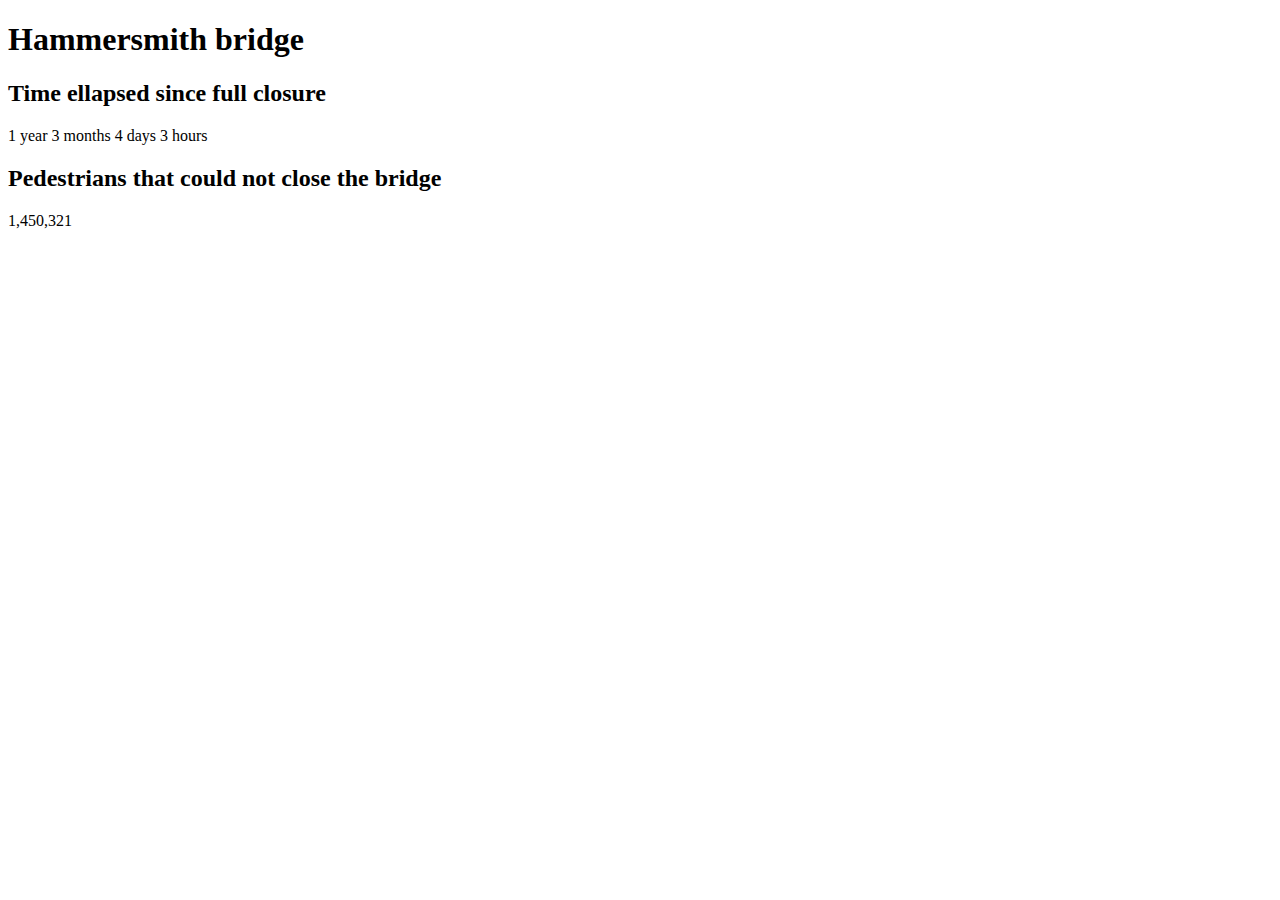
<file: index.html>
<!doctype html>

<html lang="en">

<head>
    <meta charset="utf-8">

    <title>Hammersmith bridge</title>
    <meta name="description" content="Hammersmith bridge closure">
</head>

<body>
    <h1>Hammersmith bridge</h1>

    <h2>Time ellapsed since full closure</h2>
    <p id="ellapsed">1 year 3 months 4 days 3 hours</p>

    <h2>Pedestrians that could not close the bridge</h2>
    <p id="pedestrians">1,450,321</p>

    <script src="script.js"></script>
</body>

</html>
</file>
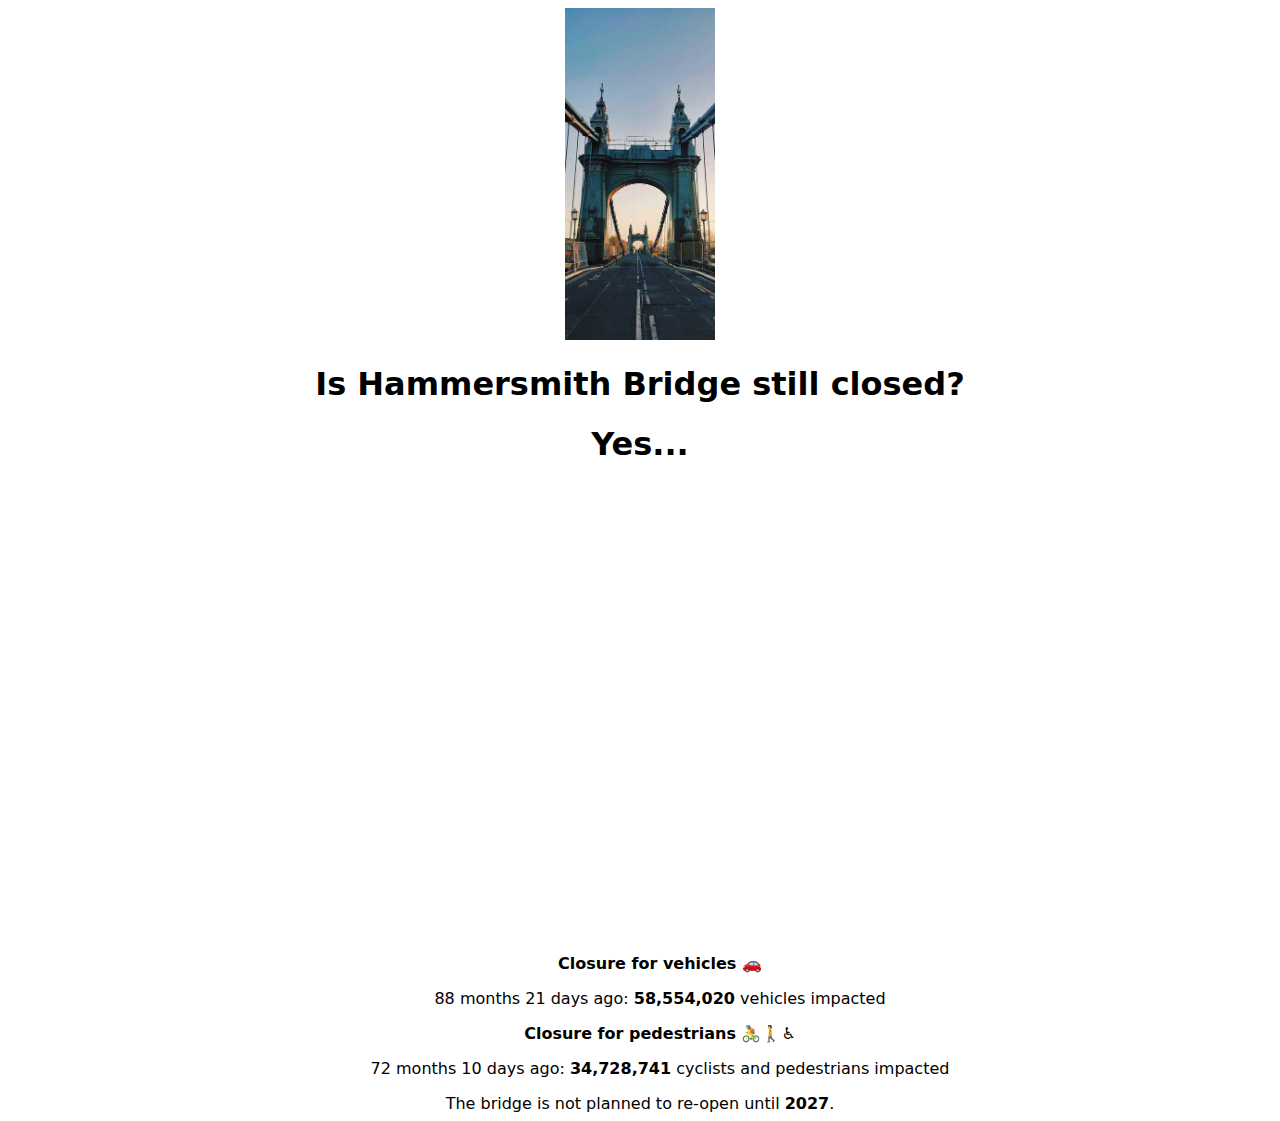
<file: home.html>
<!doctype html>

<html lang="en">

<head>
    <meta charset="utf-8">

    <title>⛔ Is Hammersmith Bridge still closed?</title>
    <meta name="description" content="Hammersmith Bridge closure">
    <meta name="twitter:title" content="Is Hammersmith Bridge still closed?">
    <meta name="twitter:card" content="summary_large_image">
    <meta name="twitter:image" content="https://ishammersmithbridgestillclosed.co.uk/hammersmith-bridge.jpeg">

    <link rel="stylesheet" href="style.css">
</head>

<body>
    <img src="hammersmith-bridge.jpeg" alt="Picture of Hammersmith Bridge" width="150">
    <h1>Is Hammersmith Bridge still closed?</h1>
    <h1>Yes...</h1>

    <iframe src="https://www.google.com/maps/embed?pb=!1m26!1m12!1m3!1d19878.575275348623!2d-0.24986260361136559!3d51.479783173768034!2m3!1f0!2f0!3f0!3m2!1i1024!2i768!4f13.1!4m11!3e2!4m3!3m2!1d51.486983099999996!2d-0.23176739999999998!4m5!1s0x48760fb7e0b0070d%3A0x2398b7d670685535!2sHammersmith%20Station%2C%20London!3m2!1d51.493483!2d-0.2248261!5e0!3m2!1sen!2suk!4v1616955822138!5m2!1sen!2suk" width="80%" height="450" style="border:0;" allowfullscreen="" loading="lazy"></iframe>

    <ul>
        <p class="emphasis">Closure for vehicles 🚗</p>
        <p><span id="ellapsed-vehicles">23 months 6 days</span> ago: <span id="vehicles" class="emphasis">15,318,132</span> vehicles impacted</p>
        <p class="emphasis">Closure for pedestrians 🚴🚶♿</p>
        <p><span id="ellapsed-pedestrians">7 months 17 days</span> ago: <span id="pedestrians" class="emphasis">3,284,462</span> cyclists and pedestrians impacted</p>
    </ul>

    The bridge is not planned to re-open until <span class="emphasis">2027</span>.

    <script src="script.js"></script>
</body>

</html>
</file>
<file: style.css>
.emphasis {
    font-weight: 600;
}
body {
    font-family: system-ui, -apple-system, BlinkMacSystemFont, "Segoe UI", Roboto, "Helvetica Neue", Arial, sans-serif;
    text-align: center;
}
</file>
